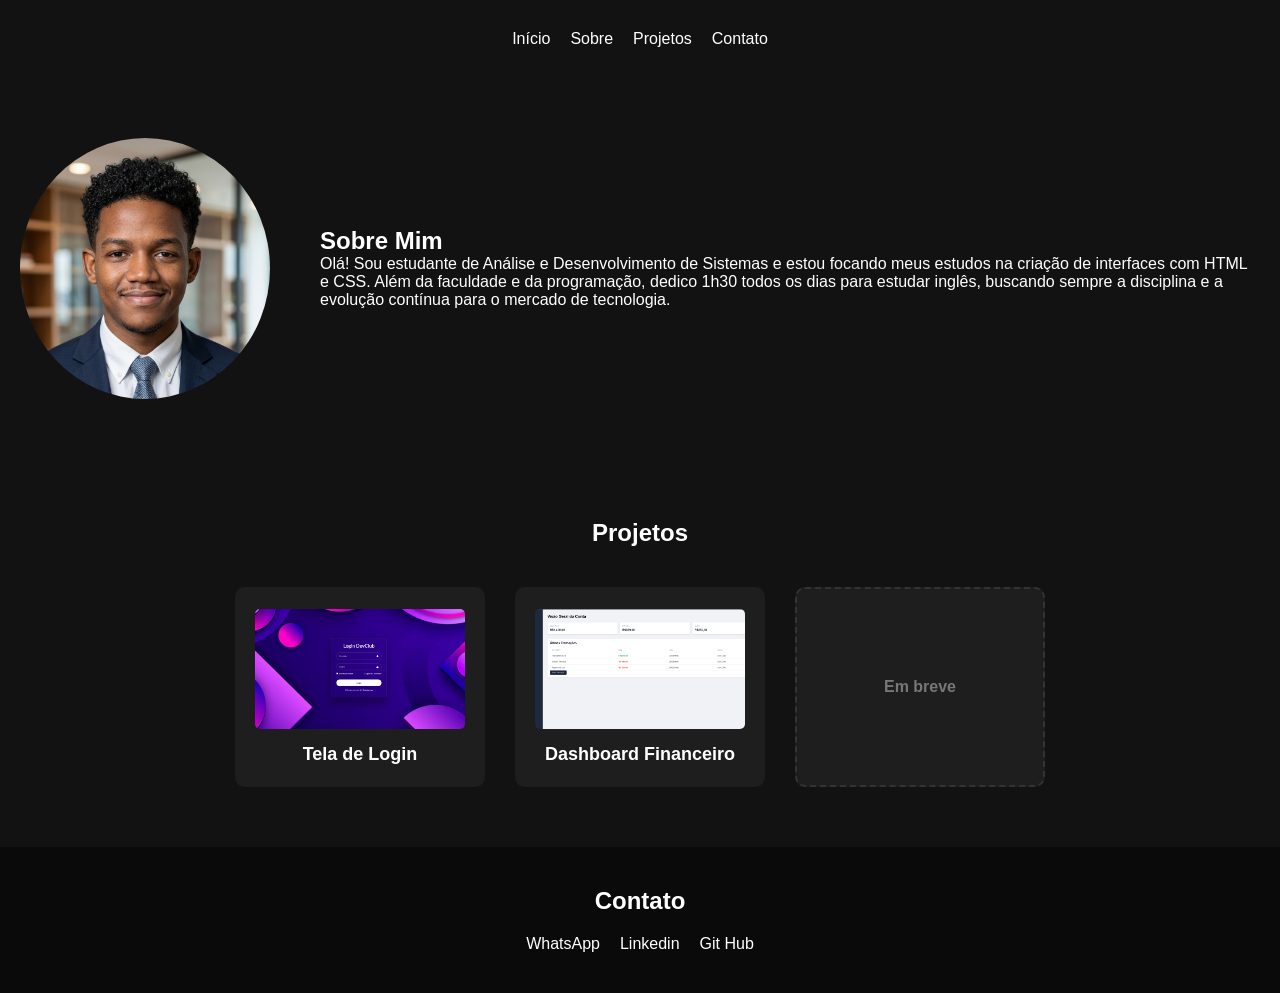
<file: index.html>
<!DOCTYPE html>
<html lang="pt-br">
<head>
    <meta charset="UTF-8">
    <meta name="viewport" content="width=device-width, initial-scale=1.0">
    <title>Eduardo | Desenvolvedor Front-End</title>
    <link rel="stylesheet" href="style.css">
</head> 
<body>
   <header>
    <nav>
        <ul>
            <li><a href="#inicio">Início</a></li>
            <li><a href="#sobre">Sobre</a></li>  
            <li><a href="#projetos">Projetos</a></li>
            <li><a href="#contato">Contato</a></li>       
        </ul>
    </nav>
   </header>
   <main>
    <section id="sobre">
        <img src="img/capa.png" alt="Foto de perfil">
        <div class="textos-sobre">
            <h1>Sobre Mim</h1>
            <p>Olá! Sou estudante de Análise e Desenvolvimento de Sistemas e estou focando meus estudos na criação de interfaces com HTML e CSS. Além da faculdade e da programação, dedico 1h30 todos os dias para estudar inglês, buscando sempre a disciplina e a evolução contínua para o mercado de tecnologia.</p>
        </div>
    </section>
    <section id="projetos">
        <h2>Projetos</h2>
        <div class="lista-projetos">
            <div>
                <a href="projeto-login/index.html" class="link-projeto">
                    <img src="img/print-login.png" alt="Miniatura do Projeto de Login" class="thumb-projeto">
                    <p>Tela de Login</p>
                </a>
            </div>

            <div>
                <a href="https://eduardogermano-dev.github.io/sistema-financeiro-dashboard/" target="_blank" class="link-projeto">
                <img src="img/dashbord-financeiro.png" alt="Miniatura do Dashboard Financeiro" class="thumb-projeto">
                    <p>Dashboard Financeiro</p>
                </a>
            </div>

            <div class="em-breve">
                <p>Em breve</p>
            </div>

        </div>
    </section>
   </main>
   <footer id="contato">
    <h2>Contato</h2>
        <ul>
            <li><a href="">WhatsApp</a></li>
            <li><a href="https://www.linkedin.com/in/this-eduardo">Linkedin</a></li>
            <li><a href="https://github.com/eduardogermano-dev">Git Hub</a></li>
        </ul>
   </footer>
</body>
</html>
</file>
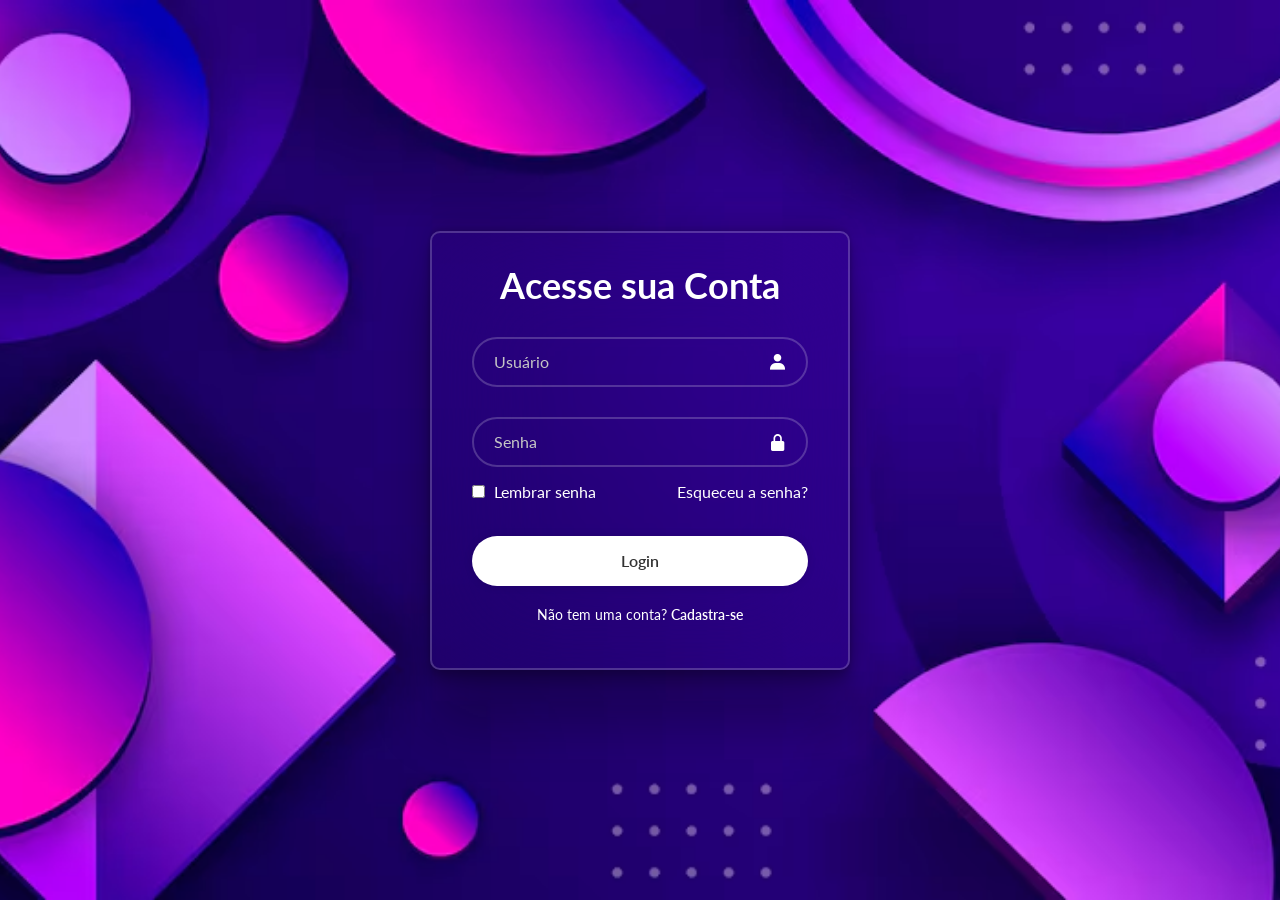
<file: projeto-login/index.html>
<!DOCTYPE html>
<html lang="pt-br">
<head>
    <meta charset="UTF-8">
    <meta name="viewport" content="width=device-width, initial-scale=1.0">
    <link href='https://unpkg.com/boxicons@2.1.4/css/boxicons.min.css' rel='stylesheet'>
    <link rel="stylesheet" href="style.css"> 
    <title>Área do Cliente | Portal Horizon</title>
</head>

<body>
    <main class="container">
        <form>
            <h1>Acesse sua Conta</h1>
            <div class="input-box">
                <input placeholder="Usuário" type="email">
                <i class="bx bxs-user"></i>
            </div>
            <div class="input-box">
                <input placeholder="Senha" type="password">
                <i class="bx bxs-lock-alt"></i>
            </div>

            <div class="remember-forgot">
                <label>
                  <input type="checkbox">  
                  Lembrar senha  
                </label>
                <a href="#">Esqueceu a senha?</a>
            </div>

            <button type="submit" class="login">Login</button>

            <div class="register-link">
                <p>Não tem uma conta? <a href="#">Cadastra-se</a></p>
            </div>
        </form>

    </main>

</body>

</html>
</file>
<file: style.css>
/* 1. RESET GLOBAL: Zera as margens que vêm de fábrica */
* {
    margin: 0;
    padding:0;
    box-sizing: border-box;
}

/* 2. CORPO DO SITE: Define a cor de fundo e a fonte padrão */
body {
    background-color: #121212;
    color: #ffffff;
    font-family: sans-serif;
} 

ul {
    list-style: none;
    display: flex;
    gap: 20px;
    justify-content: center;
}

a {
    text-decoration: none;
    color: #ffffff;

}

header {
    padding: 30px;

}

#sobre {
    justify-content: center;
    display: flex;
    align-items: center;
    gap: 50px;
    padding: 60px 20px;
}

#sobre img {
   width: 250px; 
   border-radius: 50%;
}

#projetos {
    padding: 60px 20px;
    text-align: center;

}

.lista-projetos {
    display: flex;
    justify-content: center;
    gap: 30px;
    margin-top: 40px;
}

.lista-projetos div {
    background-color: #1e1e1e;
    width: 250px;
    height: 200px;
    border-radius: 10px;
    display: flex;
    justify-content: center;
    align-items: center;
    text-align: center;
    padding: 20px;
    transition: 0.3s;
}

.lista-projetos div:hover {
    transform: scale(1.05);
    box-shadow: 0px 0px 15px rgba(255, 255, 255, 0.2);
}

.link-projeto {
    color: #ffffff;
    text-decoration: none;
    font-weight: bold;
    font-size: 18px;
    display: flex;
    flex-direction: column;
    align-items: center;
}

.thumb-projeto {
    width: 100%;
    height: 120px;
    object-fit: cover;
    border-radius: 5px;
    margin-bottom: 15px;
}

.em-breve {
    color: #777777;
    font-size: 16px;
    font-weight: bold;
    border: 2px dashed #333333;
    background-color: transparent;
    cursor: not-allowed;
}

.em-breve:hover {
    transform: none !important;
    box-shadow: none !important;
}

#contato {
    background-color: #0a0a0a;
    padding: 40px 20px;
    text-align: center;

}

#contato ul{
    margin-top: 20px;
}

.texto-sobre {
    display: flex;
    flex-direction: column;
    gap: 15px;
    max-width: 500px;
}

/* --- RESPONSIVIDADE (CELULARES E TABLETS) --- */
@media (max-width: 768px) {

#sobre {
    flex-direction:column;
    text-align: center;
    gap: 30px;
}

.texto-sobre{
    align-items: center;
}

.lista-projetos{
    flex-direction: column;
    align-items: center;
}

}
</file>
<file: projeto-login/style.css>
@import url('https://fonts.googleapis.com/css2?family=Lato:ital,wght@0,100;0,300;0,400;0,700;0,900;1,100;1,300;1,400;1,700;1,900&display=swap');

* {
    margin: 0;
    padding: 0;
    box-sizing: border-box;
    font-family: "Lato", sans-serif;
}

body {
    display: flex;
    justify-content: center;
    align-items: center;
    min-height: 100vh;
    background-color: #121212;
    background-image: url(img/font-page.jpg);
    background-size: cover;
    background-position: center;
}

.container {
    width: 420px;
    background-color: transparent;
    border: 2px solid rgba(255, 255, 255, .2);
    border-radius: 10px;
    color: #fff;
    padding: 30px 40px;
    box-shadow: rgba(0, 0, 0, 0.25) 0px 54px 55px, rgba(0, 0, 0, 0.12) 0px -12px 30px, rgba(0, 0, 0, 0.12) 0px 4px 6px, rgba(0, 0, 0, 0.17) 0px 12px 13px, rgba(0, 0, 0, 0.09) 0px -3px 5px;
    backdrop-filter: blur(60px);
}

.container h1 {
    font-size: 36px;
    text-align: center;
}

.input-box {
    position: relative;
    width: 100%;
    height: 50px;
    margin: 30px 0;
}

.input-box input {
    width: 100%;
    height: 100%;
    background-color: transparent;
    border: 2px solid rgba(255, 255, 255, .2);
    border-radius: 40px;
    outline: none;
    font-size: 16px;
    color: #fff;
    padding: 20px 45px 20px 20px;
}

.input-box input::placeholder {
    color: #c5c5c5;
}

.input-box i {
    position: absolute;
    right: 20px;
    top: 50%;
    transform: translateY(-50%);
    font-size: 20px;
}

.remember-forgot {
    display: flex;
    justify-content: space-between;
    margin: -15px 0 15px;
}

.remember-forgot label input {
    accent-color: #fff;
    margin-right: 5px;
}

.remember-forgot a {
    text-decoration: none;
    color: #fff;
}

.remember-forgot a:hover {
    text-decoration: underline;
}

.login {
    width: 100%;
    height: 50px;
    background-color: #fff;
    border: none;
    border-radius: 40px;
    cursor: pointer;
    font-size: 16px;
    color: #333;
    font-weight: 600;
    box-shadow: 0 0 10px rgba(0, 0, 0, .1);
    margin-top: 20px;
}

.login:hover {
    background-color: transparent;
    border: 2px solid rgba(255, 255, 255, .2);
    color: #fff;
    transition: 0.5s;
}

.register-link {
    font-size: 14px;
    text-align: center;
    margin: 20px 0 15px;
}

.register-link a {
    text-decoration: none;
    color: #fff;
    font-weight: 600;
}

.register-link a:hover {
    text-decoration: underline;
}
</file>
